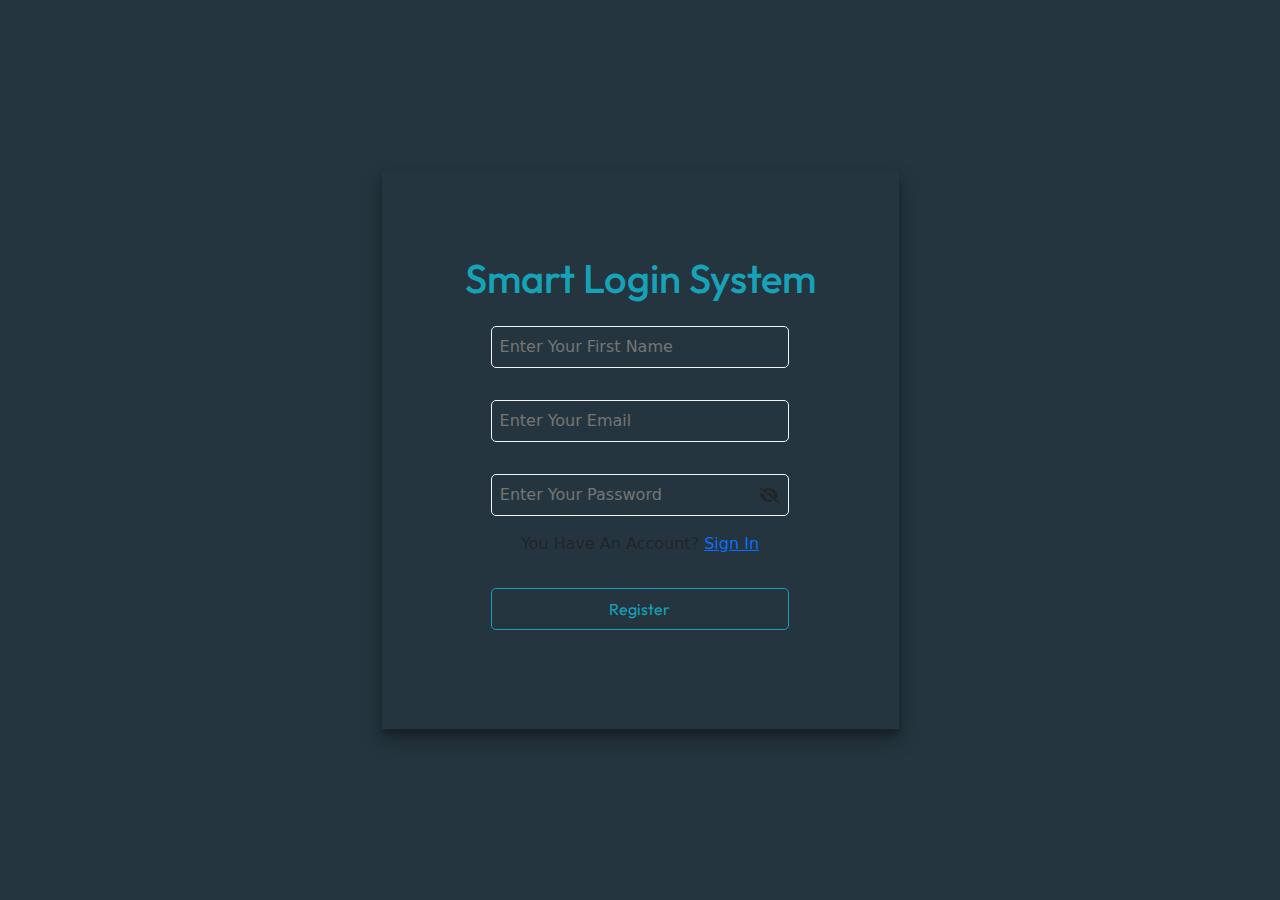
<file: index.html>
<!DOCTYPE html>
<html lang="en">

<head>
    <meta charset="UTF-8" />
    <meta name="viewport" content="width=device-width, initial-scale=1.0" />
    <!-- Google-Fonts -->
    <link rel="preconnect" href="https://fonts.googleapis.com">
    <link rel="preconnect" href="https://fonts.gstatic.com" crossorigin>
    <link href="https://fonts.googleapis.com/css2?family=Outfit:wght@100..900&display=swap" rel="stylesheet">
    <!-- Google-Fonts -->
    <title>Login</title>
    <link rel="stylesheet" href="css/all.min.css" />
    <link rel="stylesheet" href="css/bootstrap.min.css" />
    <link rel="stylesheet" href="css/Global.css" />
    <link rel="stylesheet" href="css/style.css" />
    <link rel="stylesheet" href="css/media.css" />
</head>

<body>

    <div class="mainBox position-relative">
        <h1>Smart Login System</h1>
        <input id="nameInputLog" type="name" class="inputEditing my-3" placeholder="Enter Your First Name"
            autocomplete="off" value="">
        <p id="alertMsgName" class="text-danger  p-0 m-0 d-none  w-100   ms-md-5   alertMsg mb-2">The Name Must More
            Than 2 Characters ...</p>
        <input id="emailInputLog" type="email" class="inputEditing my-3" placeholder="Enter Your Email"
            autocomplete="off">
        <p id="alertMsgEmail" class="text-danger  p-0 m-0  w-100 ms-md-5 d-none  alertMsg mb-2">Email Is Not Valid...
        </p>
        <div class="inputPassword position-relative">
            <input id="passwordInputLog" type="password" class=" my-3" placeholder="Enter Your Password"
                autocomplete="off">
            <i class="fa-solid fa-eye-slash eyePassword" id="showPassword"></i>
        </div>
        <p id="alertMsgPassword" class="text-danger p-0 m-0  d-none alertMsg mb-2">Password Must Be 8-32 Characters ...
        </p>
        <p>You Have An Account? <a href="login.html">Sign In</a></p>
        <p class="lead text-success d-none" id="successMsg">Success <i class="fa-solid fa-circle-check"></i></p>
        <p id="nameIsToken" class="text-danger me-5  text-center fs-5 w-100  alertMsg d-none">Email Already Exists</p>
        <p class="text-danger d-none" id="requiredInputs">All Inputs Is Required <i class="fa-solid fa-circle-info"></i>
        </p>
        <button id="saveDataBtn" type="submit" class="buttonEditing btn ">Register</button>
    </div>
    <script src="js/bootstrap.bundle.min.js"></script>
    <script src="js/register.js"></script>
</body>

</html>
</file>
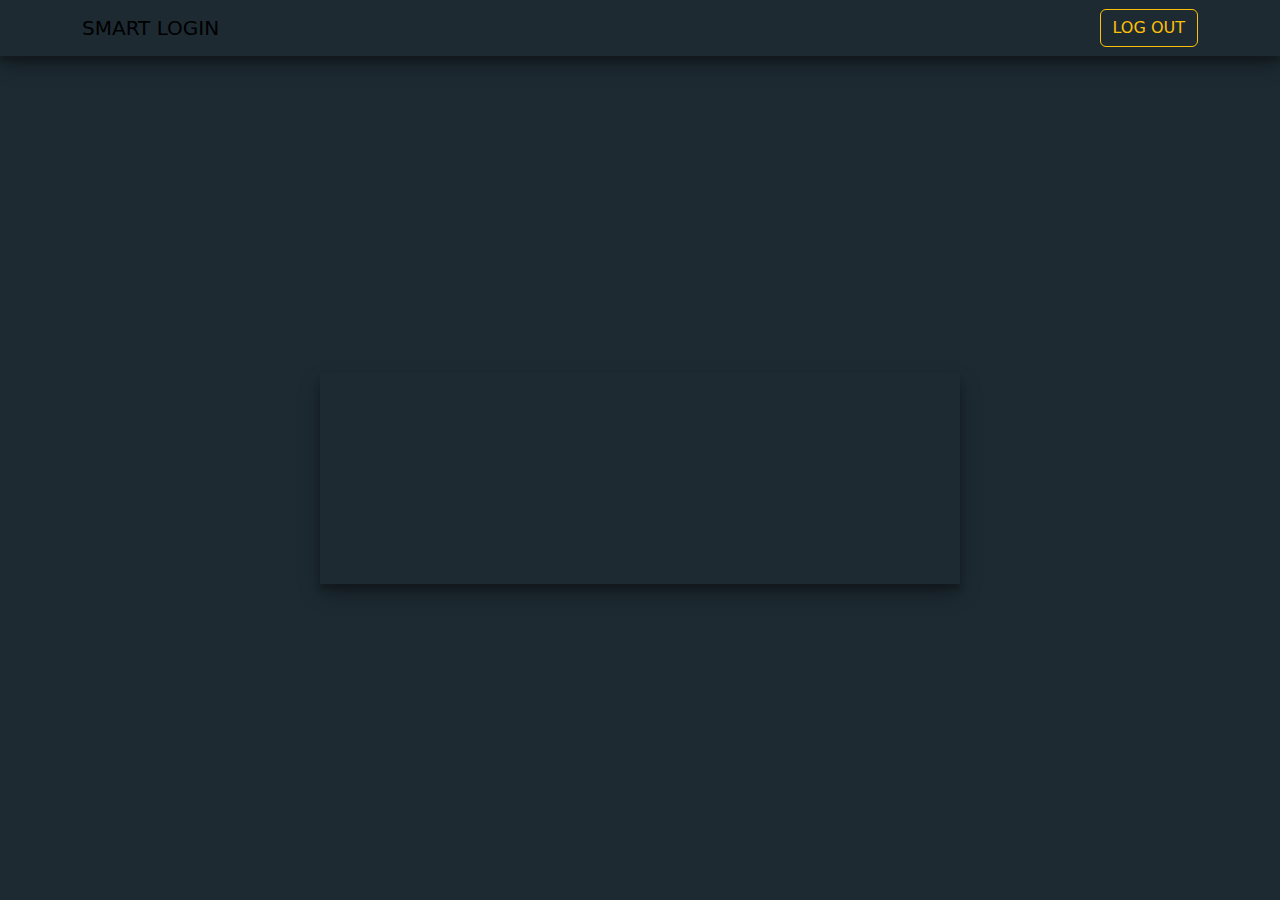
<file: home.html>
<!DOCTYPE html>
<html lang="en">

<head>
  <meta charset="UTF-8" />
  <meta name="viewport" content="width=device-width, initial-scale=1.0" />
  <!-- Google-Fonts -->
  <link rel="preconnect" href="https://fonts.googleapis.com">
  <link rel="preconnect" href="https://fonts.gstatic.com" crossorigin>
  <link href="https://fonts.googleapis.com/css2?family=Outfit:wght@100..900&display=swap" rel="stylesheet">
  <!-- Google-Fonts -->
  <title>Login</title>
  <link rel="stylesheet" href="css/all.min.css" />
  <link rel="stylesheet" href="css/bootstrap.min.css" />
  <link rel="stylesheet" href="css/Global.css" />
  <link rel="stylesheet" href="css/home.css" />
</head>

<body>
  <nav class="navbar navbar-expand-lg bg-body-tertiary">
    <div class="container">
      <a class="navbar-brand" href="#">SMART LOGIN</a>
      <a id="GoToLog">
        <button class="btn btn-outline-warning" type="submit" id="logOut">LOG OUT</button>
      </a>
    </div>
  </nav>
  <div class="secondbody">
    <div class="welcomeBox" id="welcomeMsg">

    </div>
  </div>
  <script src="js/bootstrap.bundle.min.js"></script>
  <script src="js/home.js"></script>
  <script src="js/log.js"></script>
</body>

</html>
</file>
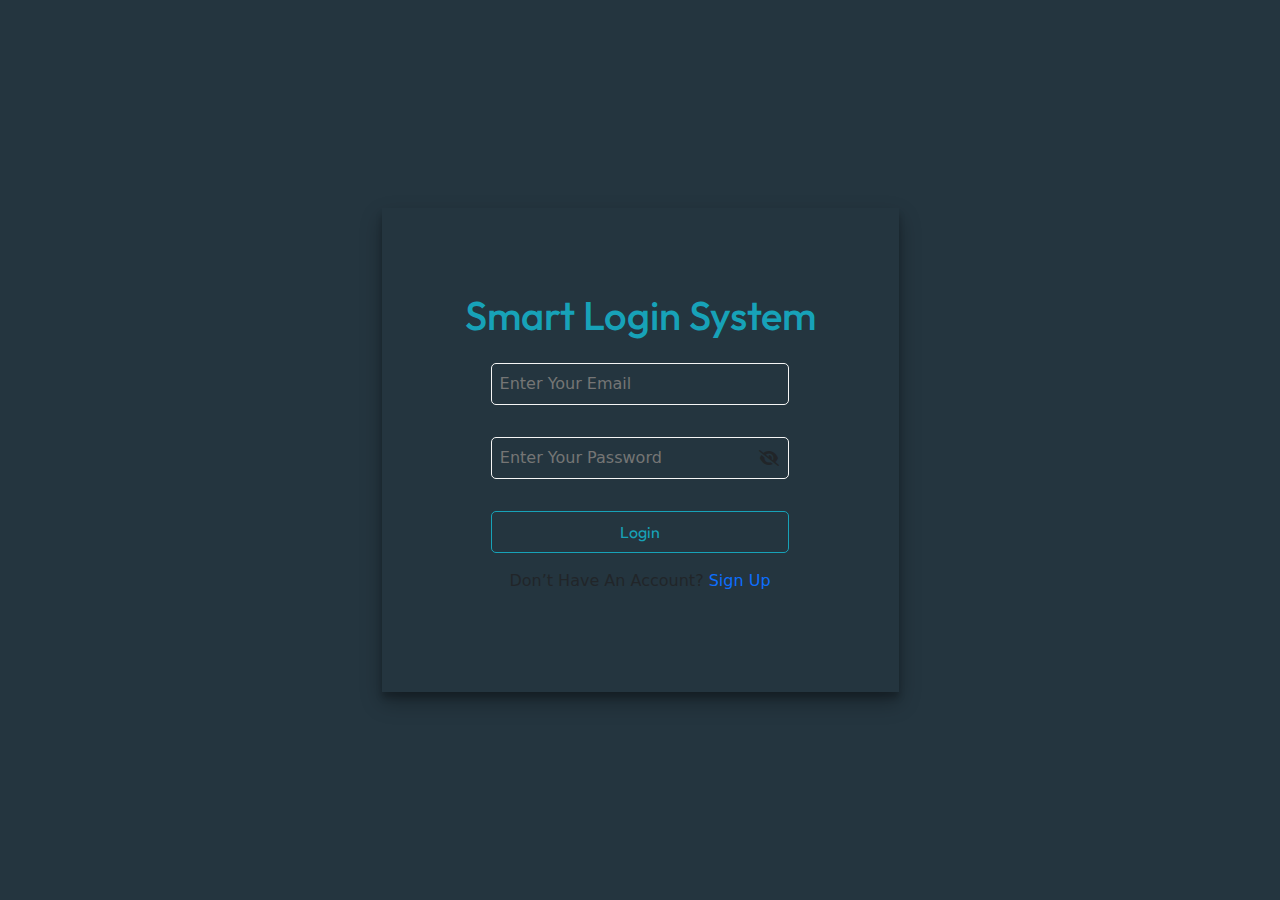
<file: login.html>
<!DOCTYPE html>
<html lang="en">

<head>
    <meta charset="UTF-8" />
    <meta name="viewport" content="width=device-width, initial-scale=1.0" />
    <!-- Google-Fonts -->
    <link rel="preconnect" href="https://fonts.googleapis.com">
    <link rel="preconnect" href="https://fonts.gstatic.com" crossorigin>
    <link href="https://fonts.googleapis.com/css2?family=Outfit:wght@100..900&display=swap" rel="stylesheet">
    <!-- Google-Fonts -->
    <title>Login</title>
    <link rel="stylesheet" href="css/all.min.css" />
    <link rel="stylesheet" href="css/bootstrap.min.css" />
    <link rel="stylesheet" href="css/Global.css" />
    <link rel="stylesheet" href="css/style.css" />
    <link rel="stylesheet" href="css/media.css" />
</head>

<body>

    <div class="mainBox">
        <h1>Smart Login System</h1>
        <input id="loginInput" type="email" class="inputEditing my-3" placeholder="Enter Your Email" autocomplete="off"
            id="emailInput" value="" />
        <p class="text-danger align-self-start m-0 p-0 ms-5 d-none" id="emailIncorrect">Incorret Email...</p>

        <div class="inputPassword">
            <input id="inputPassword" type="password" class="" placeholder="Enter Your Password" autocomplete="off"
                value="" />
            <i class="fa-solid fa-eye-slash  eyePassword" id="showPassword"></i>
        </div>
        <p class="text-danger d-none  w-75 m-0 p-0 " id="passIncorrect">Incorret Password...</p>
        <a id="goToHome">
            <button type="submit" class="btnInnerAnchor " id="btnLogin">Login</button>
        </a>
        <p class="text-danger align-self-center m-0 p-0 d-none" id="requiredInputs">All Inputs Is Required <i
                class="fa-solid fa-circle-info"></i></p>
        <p class="text-danger align-self-center m-0 p-0 d-none" id="notFoundMsg">User Not Found <i
                class="fa-solid fa-circle-info"></i></p>
        <p class="signUpText">Don’t Have An Account? <a href="index.html" id="signUP">Sign Up</a></p>
    </div>
    <div class="border-line"></div>
    <script src="js/bootstrap.bundle.min.js"></script>
    <script src="js/log.js"></script>
</body>

</html>
</file>
<file: css/Global.css>
html 
{
    scroll-behavior: smooth;
}
body 
{
    margin: 0;
    overflow-x: hidden;
    background-color: rgb(30, 32, 33);
}
img 
{
    width: 100%;
    display: block;
}
ul 
{
    list-style-type: none;
    padding: 0;
    margin: 0;
}
</file>
<file: css/style.css>
:root {
    --font-family : "Outfit", sans-serif;
}

body {
    display: flex;
    align-items: center;
    justify-content: center;
    background-color: #24353F !important;
    height: 100vh;
}
div.mainBox {
    display: flex;
    justify-content: center;
    align-items: center;
    flex-direction: column;
    background-color: #24353f !important;
    border: solid 3px transparent;
    padding: 5rem;
    box-shadow: 0 10px 20px rgba(0, 0, 0, 0.3), 
                0 6px 6px rgba(0, 0, 0, 0.2);
}

h1 {
    color: rgb(23, 162, 184);
    font-size: 2.5rem;
    line-height: 3rem;
    font-weight: 500;
    font-family: var(--font-family);
}
input.inputEditing {
    all: unset;
    width: 80%;
    padding: 0.5rem;
    /* margin-block: 0.5rem; */
    border: solid 1px whitesmoke;
    transition: ease-in-out 0.3s border-color;
    border-radius: 5px;
}
input.inputEditing:focus , input[type = "password"]:focus{
    border-color: rgb(23, 162, 184);
}
button.buttonEditing {
    all: unset;
    width: 80%;
    margin-block: 1rem;
    padding: 0.5rem;
    background: transparent;
    text-align: center;
    font-family: var(--font-family);
    font-size: 1rem;
    line-height: 1.5rem;
    font-weight: 400;
    color: #17A2B8;
    background-color: transparent;
    border: 1px solid rgb(23, 162, 184);
    border-radius: 5px;
    transition: 0.3s ease-in-out background-color , 0.3s ease-in-out color;
}
button.buttonEditing:hover {
    background-color: #17A2B8;
    color: rgb(255, 255, 255);
}
a#goToHome {
    all: unset;
    width: 80%;
    margin-block: 1rem;
    padding: 0.5rem;
    background: transparent;
    text-align: center;
    font-family: var(--font-family);
    font-size: 1rem;
    line-height: 1.5rem;
    font-weight: 400;
    color: #17A2B8;
    background-color: transparent;
    border: 1px solid rgb(23, 162, 184);
    border-radius: 5px;
    transition: 0.3s ease-in-out background-color , 0.3s ease-in-out color;
    cursor: pointer;
}
a#goToHome:hover {
    background-color: #17A2B8;
    color: rgb(255, 255, 255);
}
a#signUP{
    text-decoration: none;
    position: relative;
}
a#signUP::after {
    content: "";
    position: absolute;
    left: 0;
    bottom: -10%;
    width: 0%;
    height: 1%;
    background-color: #17A2B8;
    transition: ease-in-out width 0.3s;
}
a#signUP:hover::after {
    width: 100%;
}
input[type= "password"] , input[type = "text"]{
    all: unset;
    width: 100%;
    padding: 0.5rem;
    margin-block: 1rem;
    border: solid 1px whitesmoke;
    transition: ease-in-out 0.3s border-color;
    border-radius: 5px;
}
i.eyePassword {
    position: absolute;
    cursor: pointer;
    z-index: 10;
    right: 0;
    padding: 10px;
}
div.inputPassword {
    display: flex;
    justify-content: center;
    align-items: center;
    position: relative;
    width: 85%;
}
.alertMsg {
    font-size: 0.8rem;
}


#alertMSG , #nameIsToken {
    margin-left: 2.2rem !important;
}
.btnInnerAnchor {
    all: unset;
}
p#alertMsgPassword {
    width: 90%;
    margin-left: 0.5rem !important;
}
input {
    color: #fff !important;
}
</file>
<file: css/media.css>
@media all and (width < 992px) {
    input.inputEditing {
        width: 100% ;
    }
    div.inputPassword {
        width: 107% ;
    }
    h1 {
        font-size: 1.5rem;
    }
    p#alertMsgPassword {
        width: 100%;
    } 
    a#goToHome {
        width: 100%;
    }
    .signUpText {
        font-size: 0.8rem ;
    } 
    .alertMsg {
        font-size: 0.7rem;
    }

}
</file>
<file: css/home.css>
body { 
    background-color: #1D2A32 !important;
    /* height: 100vh; */
}

.container {
    display: flex ;
    justify-content: space-between ;
}
nav.navbar {
    background-color: #1D2A32 !important;
    box-shadow: 0 10px 20px rgba(0, 0, 0, 0.3), 
    0 6px 6px rgba(0, 0, 0, 0.2);
}
div.secondbody {
    height: calc(100vh - 56px);
    background-color: #1D2A32 !important;
    display: flex;
    justify-content: center;
    align-items: center;
}
div.welcomeBox {
    background-color: #1D2A32 !important;
    box-shadow: 0 10px 20px rgba(0, 0, 0, 0.3), 
    0 6px 6px rgba(0, 0, 0, 0.2);
    width: 50%;
    text-align: center;
    display: flex;
    justify-content: center;
    align-items: center;
    height: 25%;
}
h1 {
    color: rgb(81, 212, 233) !important;
    font-weight: 500;
    font-size: 2.5rem;
    line-height: 3rem;
}
</file>
